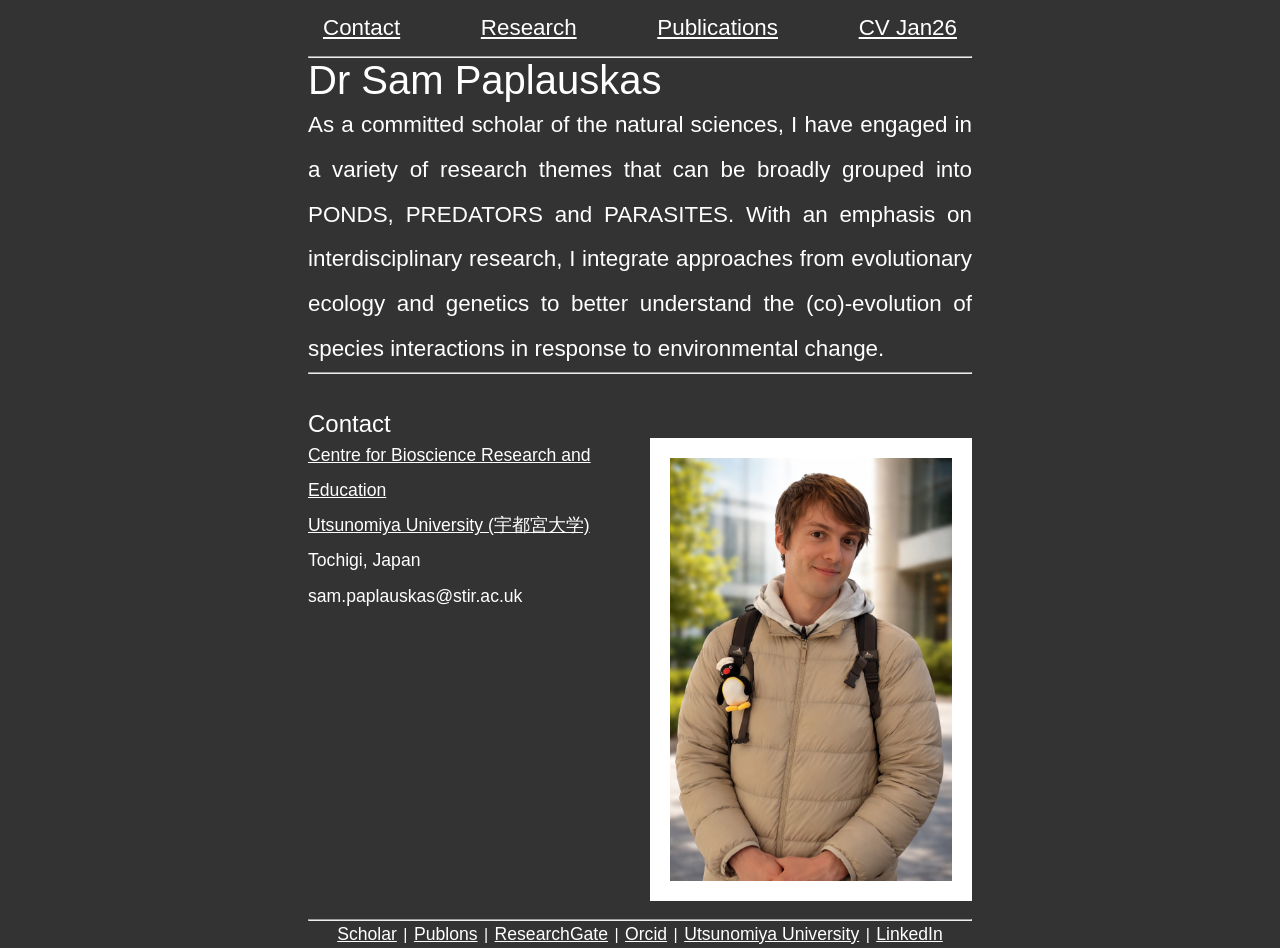
<file: index.html>
<!DOCTYPE html>
<html lang="en">
<head>
    <meta charset="UTF-8">
    <meta name="viewport" content="width=device-width, initial-scale=1.0">
    <title>Paplauskas, Sam - Ponds, predators and parasites</title>
    <link rel="stylesheet" href="assets/css/style.css">
</head>
<body>
    
    <!-- Container for all page content - this is used to manage the width of page content, including the header and footer -->
    <div id="page-content">
    
        <!-- Header section -->
        <header>
            <nav>
                <a href="index.html">Contact</a>
                <a href="research.html">Research</a>
                <a href="publications.html">Publications</a>
                <a href="cv_jan26.html">CV Jan26</a>
            </nav>
        </header>

        <hr>

        <!-- Main section -->
        <main>

            <h1>Dr Sam Paplauskas</h1>
            
            <p id="profile">
                As a committed scholar of the natural sciences, I have engaged in a variety of research themes that can be broadly grouped into PONDS, PREDATORS and PARASITES. With an emphasis on interdisciplinary research, I integrate approaches from evolutionary ecology and genetics to better understand the (co)-evolution of species interactions in response to environmental change.
            </p>

            <hr>

            <br><br>

            <h2>Contact</h2>

            <div id="contact-section">

                <div id="contact-details">
                    <p id="contact">
                        <a href="https://c-bio.mine.utsunomiya-u.ac.jp/">Centre for Bioscience Research and Education</a><br>
                        <a href="https://www.utsunomiya-u.ac.jp/en/">Utsunomiya University (宇都宮大学)</a><br>
                        Tochigi, Japan<br>
                        sam.paplauskas@stir.ac.uk
                    </p>
                </div>
                
                <div id="profile-photo">
                    <img src="assets/images/Sam Profile Photo.webp">
                </div>

            </div>

            <br>

        </main>

        <!-- Footer section -->
        <footer>

            <hr>

            <div id="footer-links">

                <a
                href="https://scholar.google.co.uk/citations?user=uJRpLFQAAAAJ&hl=en">
                Scholar</a> | 
                
                <a
                href="https://www.webofscience.com/wos/author/record/KRP-2790-2024">
                Publons</a> | 
                
                <a href="https://www.researchgate.net/profile/Sam-Paplauskas">
                ResearchGate</a> | 
                
                <a href="https://orcid.org/0000-0003-0303-0929">
                Orcid</a> | 
                
                <a href="https://www.utsunomiya-u.ac.jp/en/">
                Utsunomiya University</a> | 
                
                <a href="http://www.linkedin.com/in/dr-sam-paplauskas-773206314">
                LinkedIn</a>

            </div>
            
        </footer>

    </div>
</body>
</html>
</file>
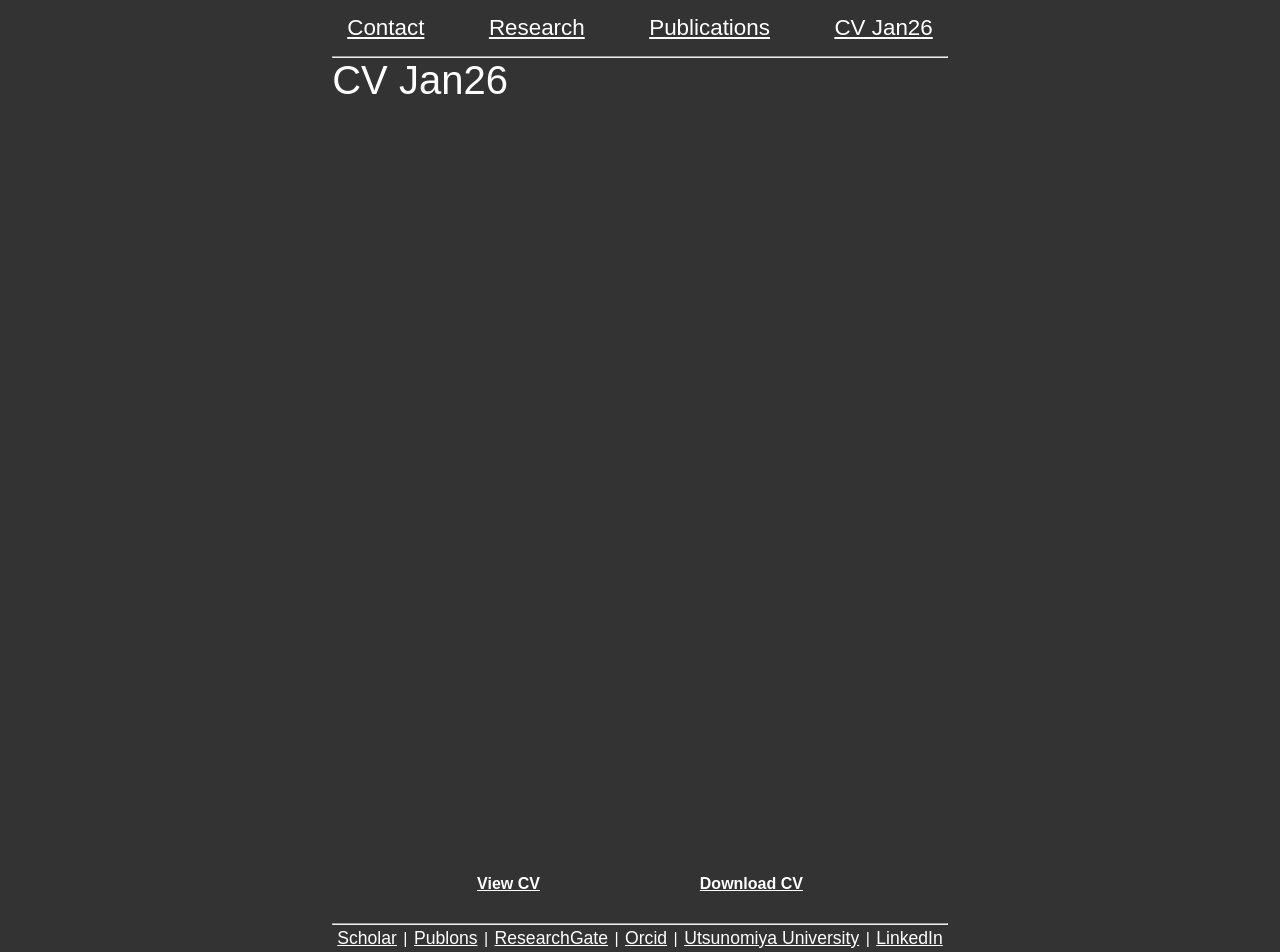
<file: cv_jan26.html>
<!DOCTYPE html>
<html lang="en">
<head>
    <meta charset="UTF-8">
    <meta name="viewport" content="width=device-width, initial-scale=1.0">
    <title>Paplauskas, Sam - Ponds, predators and parasites</title>
    <link rel="stylesheet" href="assets/css/style.css">
</head>
<body>
    
    <!-- Container for all page content - this is used to manage the width of page content, including the header and footer -->
    <div id="page-content">
    
        <!-- Header section -->
        <header>
            <nav>
                <a href="index.html">Contact</a>
                <a href="research.html">Research</a>
                <a href="publications.html">Publications</a>
                <a href="cv_jan26.html">CV Jan26</a>
            </nav>
        </header>

        <hr>

        <!-- Main section -->
        <main>

            <section>

                <h1>CV Jan26</h1>

                <br>

                <iframe
                    src="assets/documents/cv_jan26.pdf">
                </iframe>

                <div id="cv-buttons">

                    <a href="assets/documents/cv_jan26.pdf" target="_blank" rel="noopener" class="btn">
                        View CV
                    </a>

                    <a href="assets/documents/cv_jan26.pdf" download class="btn">
                        Download CV
                    </a>

                </div>

            </section>

        </main>

        <!-- Footer section -->
        <footer>

            <hr>

            <div id="footer-links">

                <a
                href="https://scholar.google.co.uk/citations?user=uJRpLFQAAAAJ&hl=en">
                Scholar</a> | 
                
                <a
                href="https://www.webofscience.com/wos/author/record/KRP-2790-2024">
                Publons</a> | 
                
                <a href="https://www.researchgate.net/profile/Sam-Paplauskas">
                ResearchGate</a> | 
                
                <a href="https://orcid.org/0000-0003-0303-0929">
                Orcid</a> | 
                
                <a href="https://www.utsunomiya-u.ac.jp/en/">
                Utsunomiya University</a> | 
                
                <a href="http://www.linkedin.com/in/dr-sam-paplauskas-773206314">
                LinkedIn</a>

            </div>
            
        </footer>

    </div>
</body>
</html>
</file>
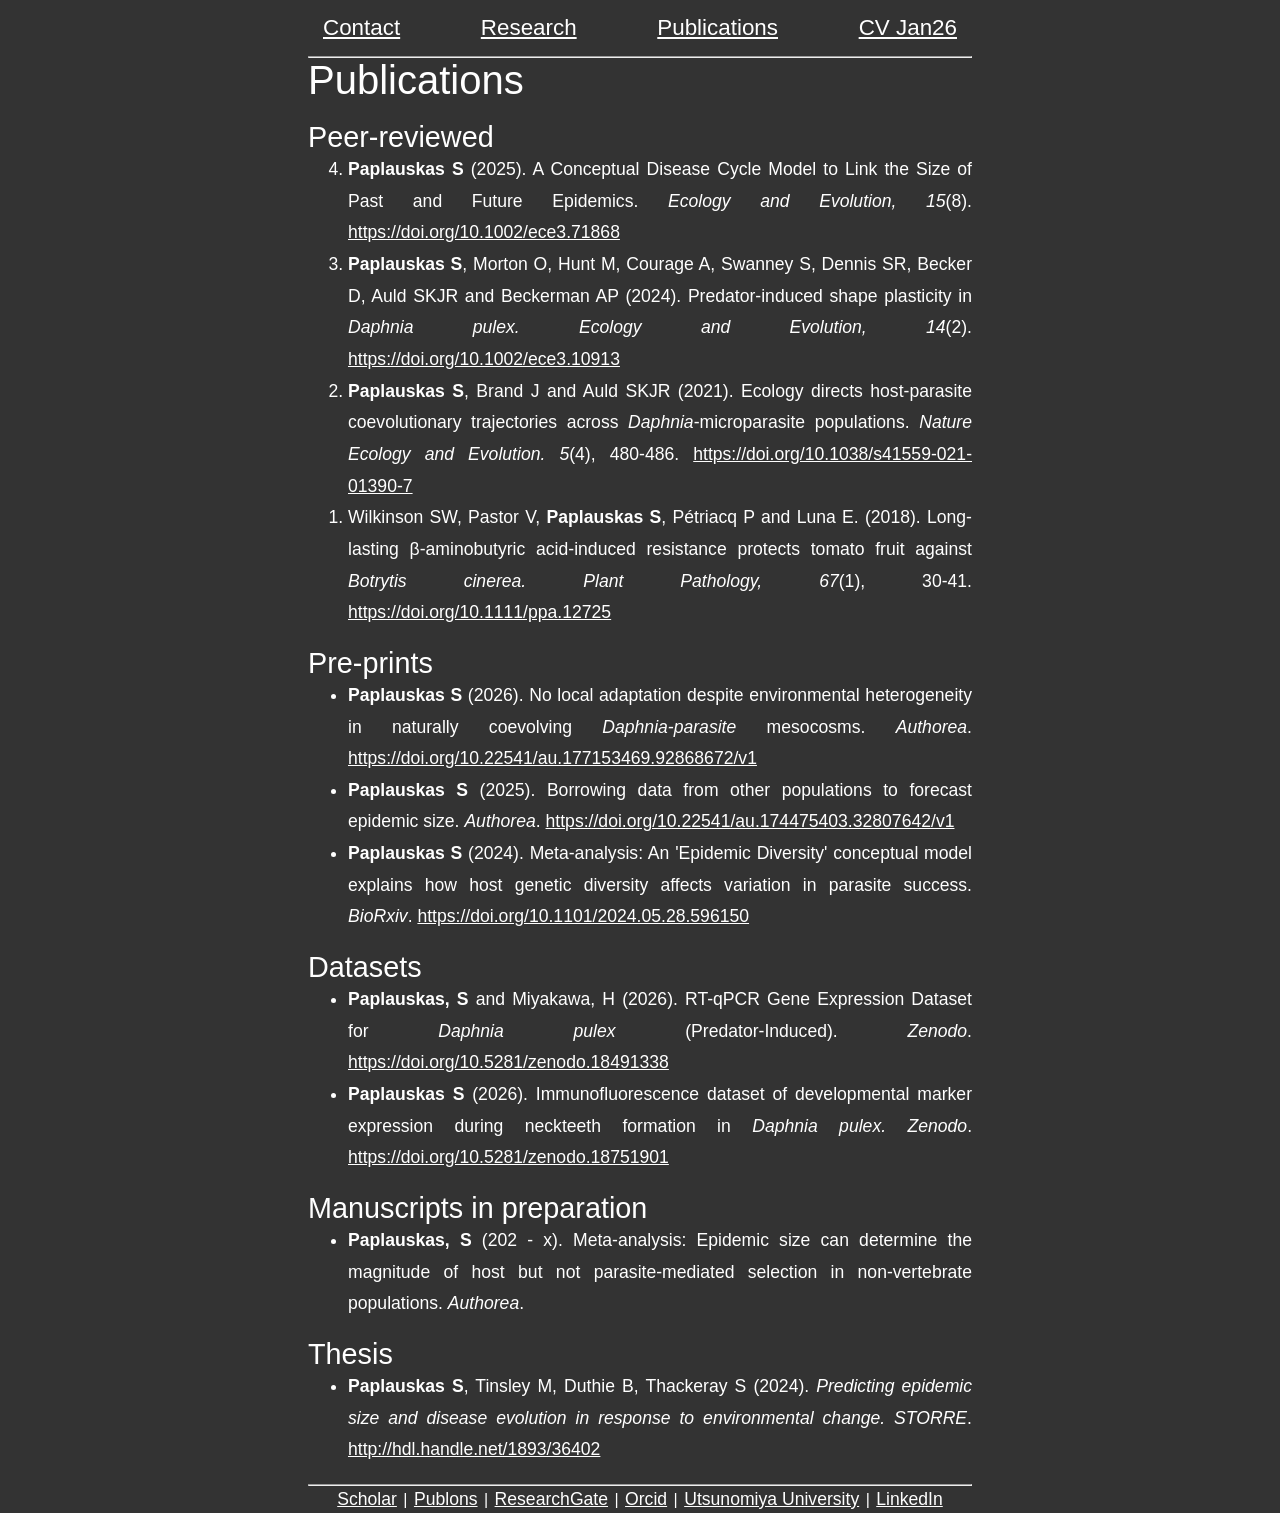
<file: publications.html>
<!DOCTYPE html>
<html lang="en">
<head>
    <meta charset="UTF-8">
    <meta name="viewport" content="width=device-width, initial-scale=1.0">
    <title>Publications - Paplauskas, Sam</title>
    <link rel="stylesheet" href="assets/css/style.css">
</head>
<body>
    
    <!-- Container for all page content - this is used to manage the width of page content, including the header and footer -->
    <div id="page-content">
    
        <!-- Header section -->
        <header>
            <nav>
                <a href="index.html">Contact</a>
                <a href="research.html">Research</a>
                <a href="publications.html">Publications</a>
                <a href="cv_jan26.html">CV Jan26</a>
            </nav>
        </header>

        <hr>

        <!-- Main section -->
        <main id="Publications">

            <h1>Publications</h1>

            <br>

            <section>

                <h2>Peer-reviewed</h2>

                <ol reversed>

                    <li>
                        <strong>Paplauskas S</strong> (2025). A Conceptual Disease Cycle Model to Link the Size of Past and Future Epidemics. <em>Ecology and Evolution, 15</em>(8). <a href="https://doi.org/10.1002/ece3.71868">https://doi.org/10.1002/ece3.71868</a>
                    </li>

                    <li>
                        <strong>Paplauskas S</strong>, Morton O, Hunt M, Courage A, Swanney S, Dennis SR, Becker D, Auld SKJR and Beckerman AP (2024). Predator-induced shape plasticity in <em>Daphnia pulex. Ecology and Evolution, 14</em>(2). <a href="https://doi.org/10.1002/ece3.10913">https://doi.org/10.1002/ece3.10913</a>
                    </li>

                    <li>
                        <strong>Paplauskas S</strong>, Brand J and Auld SKJR (2021). Ecology directs host-parasite coevolutionary trajectories across <em>Daphnia</em>-microparasite populations. <em>Nature Ecology and Evolution. 5</em>(4), 480-486. <a href="https://doi.org/10.1038/s41559-021-01390-7">https://doi.org/10.1038/s41559-021-01390-7</a>
                    </li>

                    <li>
                        Wilkinson SW, Pastor V, <strong>Paplauskas S</strong>, Pétriacq P and Luna E. (2018). Long-lasting β-aminobutyric acid-induced resistance protects tomato fruit against <em>Botrytis cinerea. Plant Pathology, 67</em>(1), 30-41. <a href="https://doi.org/10.1111/ppa.12725">https://doi.org/10.1111/ppa.12725</a>
                    </li>

                </ol>

            </section>

            <br>
            
            <section>
                
                <h2>Pre-prints</h2>

                <ul>

                    <li>
                        <strong>Paplauskas S</strong> (2026). No local adaptation despite environmental heterogeneity in naturally coevolving <em>Daphnia-parasite</em> mesocosms. <em>Authorea</em>. <a href="https://doi.org/10.22541/au.177153469.92868672/v1">https://doi.org/10.22541/au.177153469.92868672/v1</a>
                    </li>

                    <li>
                        <strong>Paplauskas S</strong> (2025). Borrowing data from other populations to forecast epidemic size. <em>Authorea</em>. <a href="https://doi.org/10.22541/au.174475403.32807642/v1">https://doi.org/10.22541/au.174475403.32807642/v1</a>
                    </li>

                    <li>
                        <strong>Paplauskas S</strong> (2024). Meta-analysis: An 'Epidemic Diversity' conceptual model explains how host genetic diversity affects variation in parasite success. <em>BioRxiv</em>. <a href="https://doi.org/10.1101/2024.05.28.596150">https://doi.org/10.1101/2024.05.28.596150</a>
                    </li>

                </ul>

            </section>

            <br>

            <section>

                <h2>Datasets</h2>

                <ul>

                    <li>
                        <strong>Paplauskas, S</strong> and Miyakawa, H (2026). RT-qPCR Gene Expression Dataset for <em>Daphnia pulex</em> (Predator-Induced). <em>Zenodo</em>. <a href="https://doi.org/10.5281/zenodo.18491338">https://doi.org/10.5281/zenodo.18491338</a>
                    </li>

                    <li>
                        <strong>Paplauskas S</strong> (2026). Immunofluorescence dataset of developmental marker expression during neckteeth formation in <em>Daphnia pulex. Zenodo</em>. <a href="https://doi.org/10.5281/zenodo.18751901">https://doi.org/10.5281/zenodo.18751901</a>
                    </li>

                </ul>

            </section>

            <br>

            <section>

                <h2>Manuscripts in preparation</h2>

                <ul>

                    <li>
                        <strong>Paplauskas, S</strong> (202 - x). Meta-analysis: Epidemic size can determine the magnitude of host but not parasite-mediated selection in non-vertebrate populations. <em>Authorea</em>.
                    </li>

                </ul>

            </section>

            <br>

            <section>

                <h2>Thesis</h2>

                <ul>

                    <li>
                        <strong>Paplauskas S</strong>, Tinsley M, Duthie B, Thackeray S (2024). <em>Predicting epidemic size and disease evolution in response to environmental change. STORRE</em>. <a href="http://hdl.handle.net/1893/36402">http://hdl.handle.net/1893/36402</a>
                    </li>

                </ul>

            </section>

            <br>

        </main>

        <!-- Footer section -->
        <footer>

            <hr>

            <div id="footer-links">

                <a
                href="https://scholar.google.co.uk/citations?user=uJRpLFQAAAAJ&hl=en">
                Scholar</a> | 
                
                <a
                href="https://www.webofscience.com/wos/author/record/KRP-2790-2024">
                Publons</a> | 
                
                <a href="https://www.researchgate.net/profile/Sam-Paplauskas">
                ResearchGate</a> | 
                
                <a href="https://orcid.org/0000-0003-0303-0929">
                Orcid</a> | 
                
                <a href="https://www.utsunomiya-u.ac.jp/en/">
                Utsunomiya University</a> | 
                
                <a href="http://www.linkedin.com/in/dr-sam-paplauskas-773206314">
                LinkedIn</a>

            </div>
            
        </footer>

    </div>
</body>
</html>
</file>
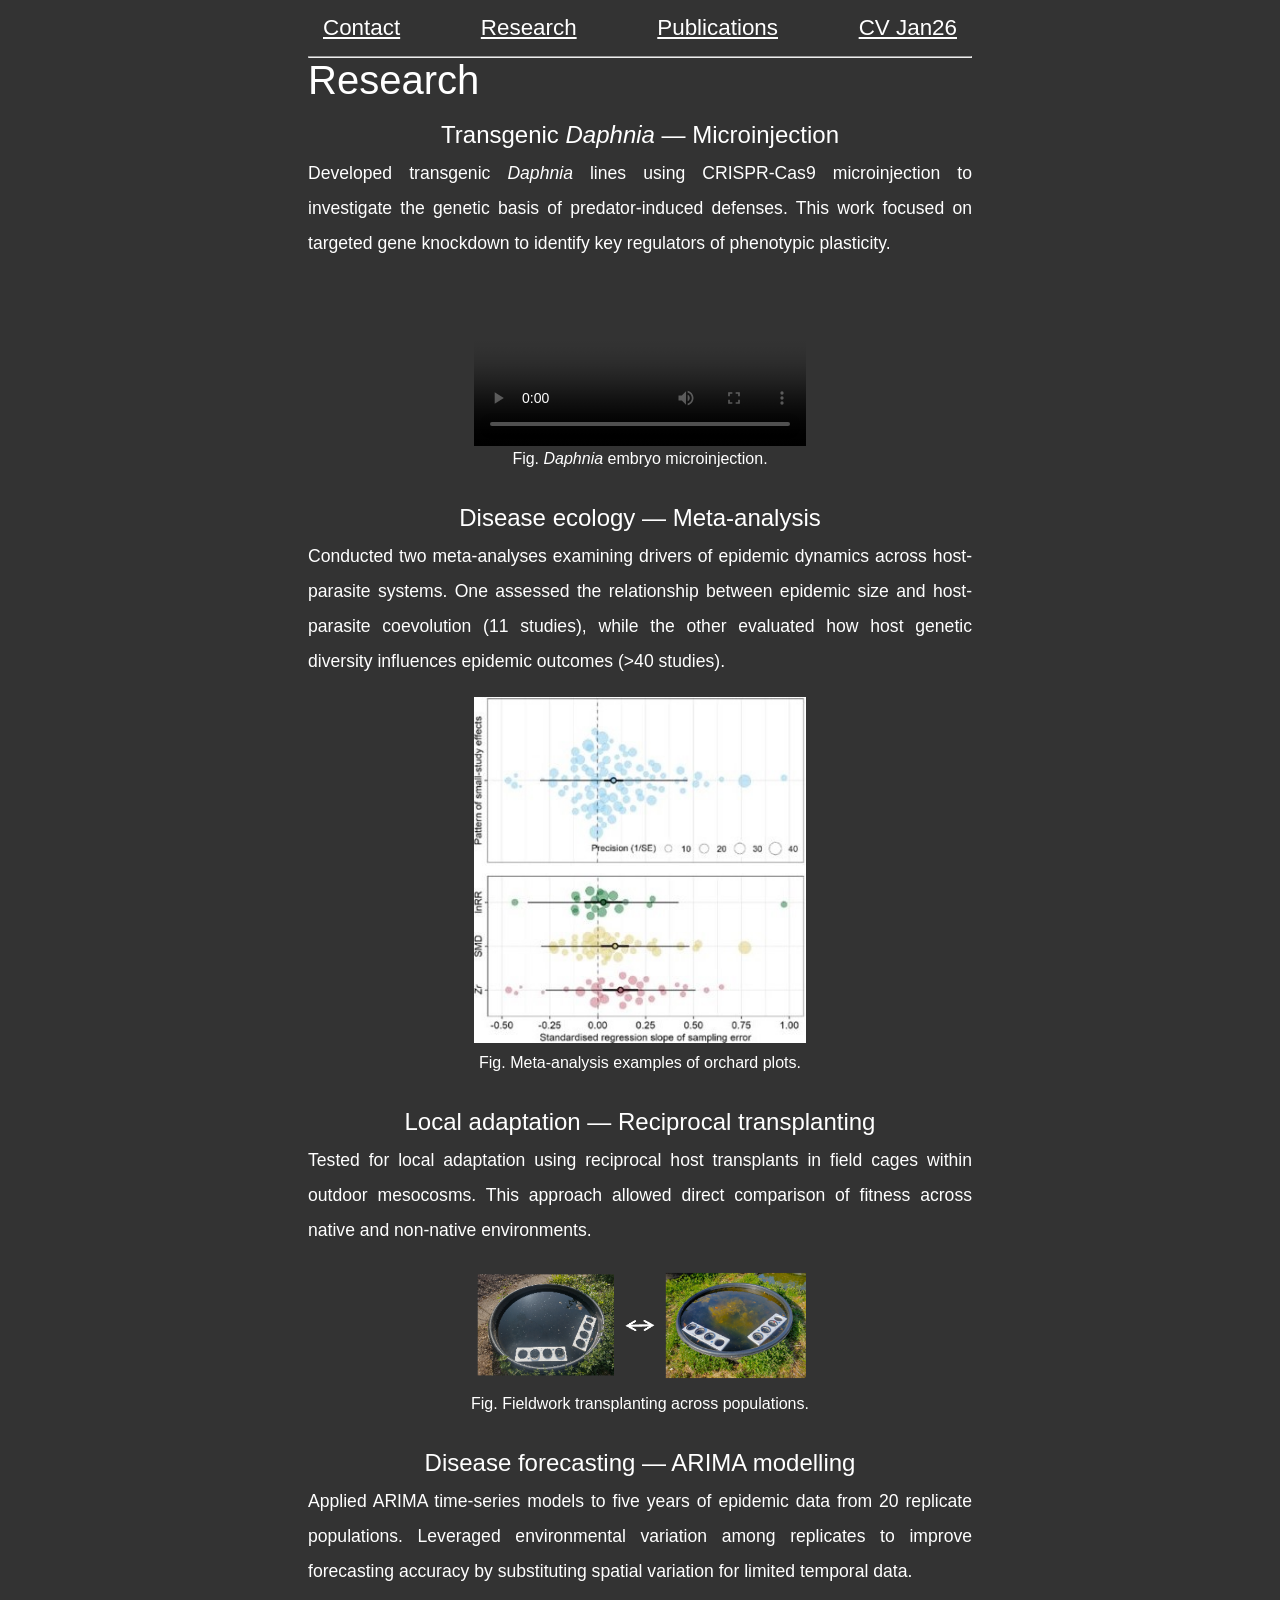
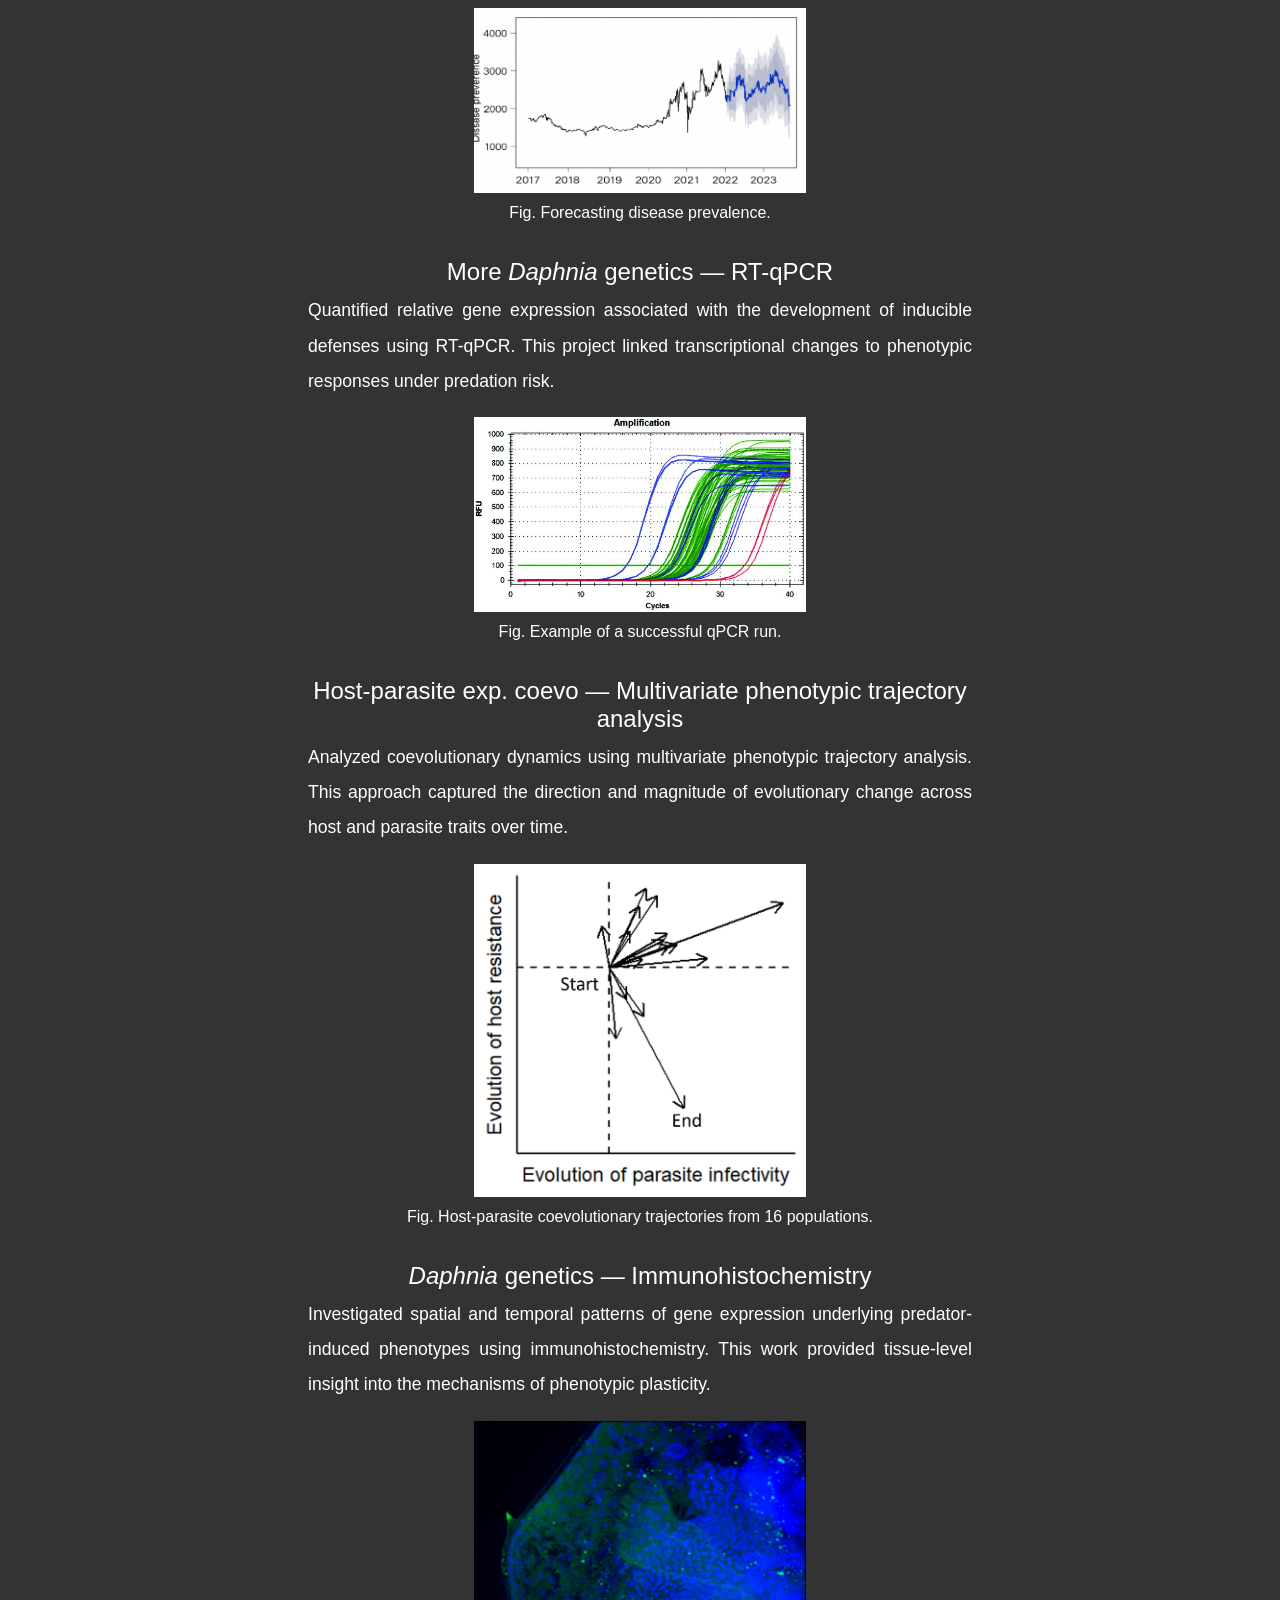
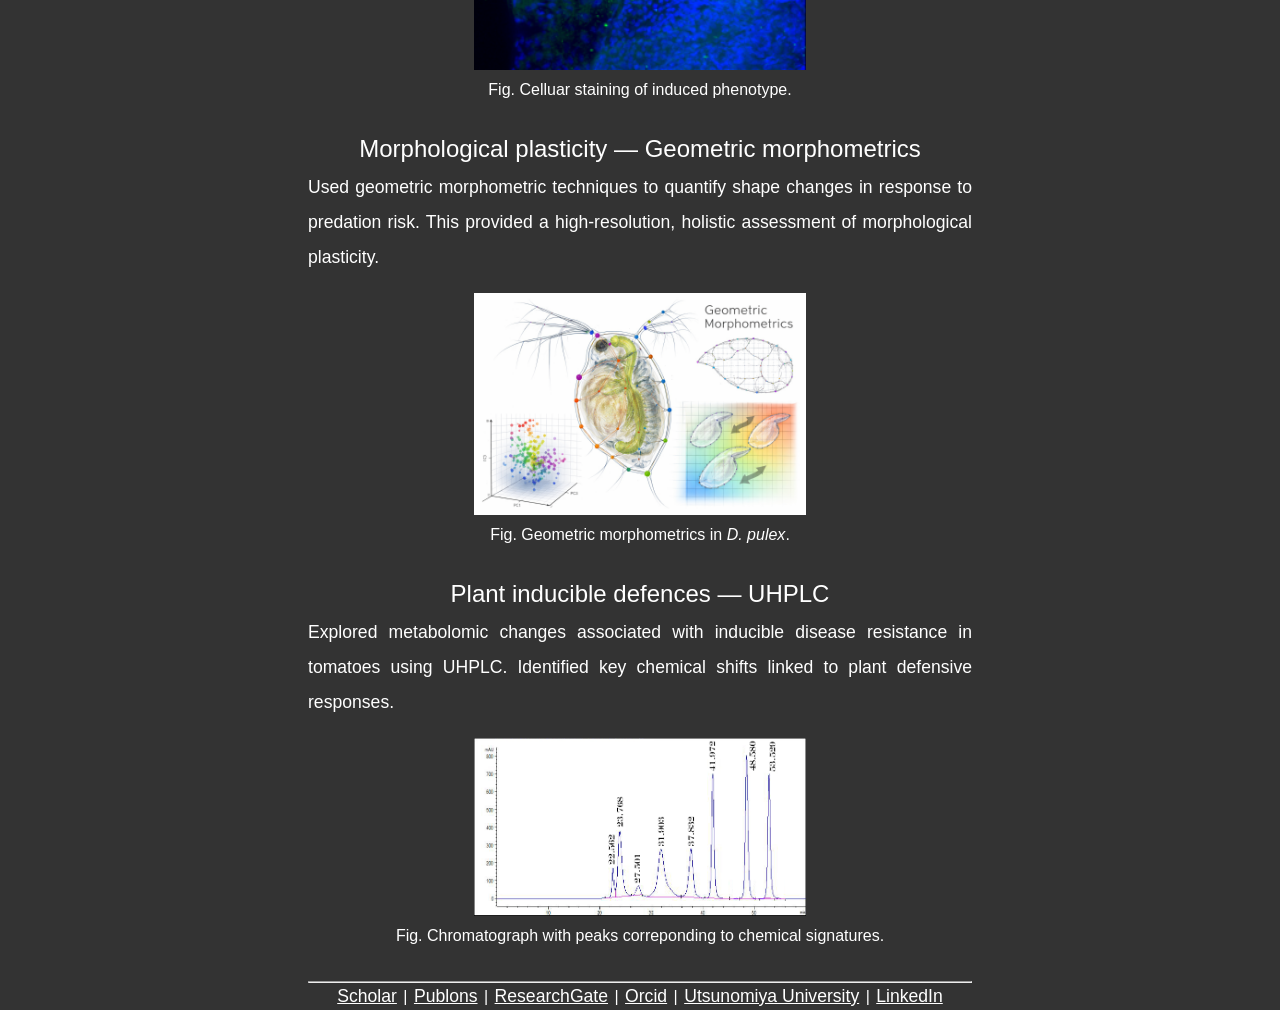
<file: research.html>
<!DOCTYPE html>
<html lang="en">
<head>
    <meta charset="UTF-8">
    <meta name="viewport" content="width=device-width, initial-scale=1.0">
    <title>Research - Paplauskas, Sam</title>
    <link rel="stylesheet" href="assets/css/style.css">
</head>
<body>
    
    <!-- Container for all page content - this is used to manage the width of page content, including the header and footer -->
    <div id="page-content">
    
        <!-- Header section -->
        <header>
            <nav>
                <a href="index.html">Contact</a>
                <a href="research.html">Research</a>
                <a href="publications.html">Publications</a>
                <a href="cv_jan26.html">CV Jan26</a>
            </nav>
        </header>

        <hr>

        <!-- Main section -->
        <main>

            <section>

                <h1>Research</h1>

                <br>

                <article>

                    <h2>Transgenic <em>Daphnia</em> — Microinjection</h2>

                    <p>
                        Developed transgenic <em>Daphnia</em> lines using CRISPR-Cas9 microinjection to investigate the genetic basis of predator-induced defenses. This work focused on targeted gene knockdown to identify key regulators of phenotypic plasticity.
                    </p>

                    <br>

                    <figure>

                        <video width="50%" controls>
                            <source src="assets/videos/Slow but good.MP4" type="video/mp4">
                            Your browser does not support the video tag. Video showing Daphnia embryo microinjection.
                        </video>
                        <figcaption>Fig. <em>Daphnia</em> embryo microinjection.</figcaption>

                    </figure>

                    <br>

                </article>

                <br>

                <article>

                    <h2>Disease ecology — Meta-analysis</h2>

                    <p>
                        Conducted two meta-analyses examining drivers of epidemic dynamics across host-parasite systems. One assessed the relationship between epidemic size and host-parasite coevolution (11 studies), while the other evaluated how host genetic diversity influences epidemic outcomes (>40 studies).
                    </p>

                    <br>

                    <figure>

                        <img src="assets/images/orchard-plots-showing-the-distribution-of-the-indicator-of-small-study-effect-model_w640-copy-1.jpg" alt="Meta-analysis examples of orchard plots.">
                        <figcaption>Fig. Meta-analysis examples of orchard plots.</figcaption>

                    </figure>

                    <br>

                </article>

                <br>

                <article>

                    <h2>Local adaptation — Reciprocal transplanting</h2>

                    <p>
                        Tested for local adaptation using reciprocal host transplants in field cages within outdoor mesocosms. This approach allowed direct comparison of fitness across native and non-native environments.
                    </p>

                    <br>

                    <figure>

                        <img src="assets/images/picture2.png" alt="Fieldwork transplanting across populations.">
                        <figcaption>Fig. Fieldwork transplanting across populations.</figcaption>

                    </figure>

                    <br>

                </article>

                <br>

                <article>

                    <h2>Disease forecasting — ARIMA modelling</h2>

                    <p>
                        Applied ARIMA time-series models to five years of epidemic data from 20 replicate populations. Leveraged environmental variation among replicates to improve forecasting accuracy by substituting spatial variation for limited temporal data.
                    </p>

                    <br>

                    <figure>

                        <img src="assets/images/757b718d-8f84-47b6-9997-4ba286fedbe3.webp" alt="Forecasting disease prevalence.">
                        <figcaption>Fig. Forecasting disease prevalence.</figcaption>

                    </figure>

                    <br>

                </article>

                <br>

                <article>

                    <h2>More <em>Daphnia</em> genetics — RT-qPCR</h2>

                    <p>
                        Quantified relative gene expression associated with the development of inducible defenses using RT-qPCR. This project linked transcriptional changes to phenotypic responses under predation risk.
                    </p>

                    <br>

                    <figure>

                        <img src="assets/images/example-of-raw-qpcr-data-from-a-successful-run-blue-lines-are-genomic-standards-red_w640.jpg" alt="Example of a successful qPCR run.">
                        <figcaption>Fig. Example of a successful qPCR run.</figcaption>

                    </figure>

                    <br>

                </article>

                <br>

                <article>

                    <h2>Host-parasite exp. coevo — Multivariate phenotypic trajectory analysis</h2>

                    <p>
                        Analyzed coevolutionary dynamics using multivariate phenotypic trajectory analysis. This approach captured the direction and magnitude of evolutionary change across host and parasite traits over time.
                    </p>

                    <br>

                    <figure>

                        <img src="assets/images/black_vectors3.png" alt="Host-parasite coevolutionary trajectories from 16 populations.">
                        <figcaption>Fig. Host-parasite coevolutionary trajectories from 16 populations.</figcaption>

                    </figure>

                    <br>

                </article>

                <br>

                <article>

                    <h2><em>Daphnia</em> genetics — Immunohistochemistry</h2>

                    <p>
                        Investigated spatial and temporal patterns of gene expression underlying predator-induced phenotypes using immunohistochemistry. This work provided tissue-level insight into the mechanisms of phenotypic plasticity.
                    </p>

                    <br>

                    <figure>

                        <img src="assets/images/genetics-1.png" alt="Celluar staining of induced phenotype.">
                        <figcaption>Fig. Celluar staining of induced phenotype.</figcaption>

                    </figure>

                    <br>

                </article>

                <br>

                <article>

                    <h2>Morphological plasticity — Geometric morphometrics</h2>

                    <p>
                        Used geometric morphometric techniques to quantify shape changes in response to predation risk. This provided a high-resolution, holistic assessment of morphological plasticity.
                    </p>

                    <br>

                    <figure>

                        <img src="assets/images/cc92b0fc-dd41-4a87-913d-24d170d6e50c.webp" alt="Geometric morphometrics in D. pulex.">
                        <figcaption>Fig. Geometric morphometrics in <em>D. pulex</em>.</figcaption>

                    </figure>

                    <br>

                </article>

                <br>

                <article>

                    <h2>Plant inducible defences — UHPLC</h2>

                    <p>
                        Explored metabolomic changes associated with inducible disease resistance in tomatoes using UHPLC. Identified key chemical shifts linked to plant defensive responses.
                    </p>

                    <br>

                    <figure>

                        <img src="assets/images/hplc-chromadjust.jpg" alt="Chromatograph with peaks correponding to chemical signatures.">
                        <figcaption>Fig. Chromatograph with peaks correponding to chemical signatures.</figcaption>

                    </figure>

                    <br>

                </article>

                <br>

            </section>

        </main>

        <!-- Footer section -->
        <footer>

            <hr>

            <div id="footer-links">

                <a
                href="https://scholar.google.co.uk/citations?user=uJRpLFQAAAAJ&hl=en">
                Scholar</a> | 
                
                <a
                href="https://www.webofscience.com/wos/author/record/KRP-2790-2024">
                Publons</a> | 
                
                <a href="https://www.researchgate.net/profile/Sam-Paplauskas">
                ResearchGate</a> | 
                
                <a href="https://orcid.org/0000-0003-0303-0929">
                Orcid</a> | 
                
                <a href="https://www.utsunomiya-u.ac.jp/en/">
                Utsunomiya University</a> | 
                
                <a href="http://www.linkedin.com/in/dr-sam-paplauskas-773206314">
                LinkedIn</a>

            </div>
            
        </footer>

    </div>
</body>
</html>
</file>
<file: assets/css/style.css>
/* Global */

* {
    margin: 0;
    font-family: Arial, Helvetica, sans-serif;
}

a {
    color: #ffffff;
}

a:hover {
    text-decoration: none;
}

/* Whole page */

body {
    color: #ffffff;
    background-color: #333333;
    display: flex;
    justify-content: center;
}

#page-content {
    min-height: 100vh;
    max-width: 664px;
    display: flex;
    flex-direction: column;
    padding: 0 30px;
}

main {
    flex: 1;
}

/* Nav section */

nav {
    display: flex;
    justify-content: space-between;
}

nav a {
    font-size: 1.4rem;
    padding: 15px;
}

/* Main section */

main h1 {
    font-weight: normal;
    font-size: 2.5rem;
}

#profile {
    font-size: 1.4rem;
    text-align: justify;
    line-height: 2;
}

main h2 {
    font-weight: normal;
    font-size: 1.5rem;
}

#contact-section {
    display: flex;
    gap: 20px;
    line-height: 2;
}

#contact-section > div {
    flex: 1;
}

#contact-details {
    font-size: 1.1rem;
}

#profile-photo img {
    width: 100%;
    height: auto;
    display: block;
    border: 20px solid white;
    box-sizing: border-box;
}

/* Research page */

article h2,
article figure,
article figcaption,
article img {
    text-align: center;
}

article p {
    text-align: justify;
    line-height: 2;
    font-size: 1.1rem;
    padding-top: 7px;
}

article img {
    width: 50%;
    height: auto;
    padding-bottom: 7px;
}

/* Publications page */

#Publications h2 {
    font-size: 1.8rem;
}

li {
    text-align: justify;
    font-size: 1.1rem;
    line-height: 1.8;
}

/* CV Page */

iframe {
    width: 100%;
    height: 80vh;
    border: none;
}

#cv-buttons {
    display: flex;
    justify-content: space-evenly;
    margin: 15px 0;
}

#cv-buttons .btn {
    font-weight: bold;
    padding: 15px 15px;
}

#cv-buttons .btn:hover {
    color: #333333;
    background-color: #ffffff;
}

/* Footer section */

footer div {
    padding: 3px;
    text-align: center;
}

footer a {
    font-size: 1.1rem;
    padding: 2px;
}
</file>
